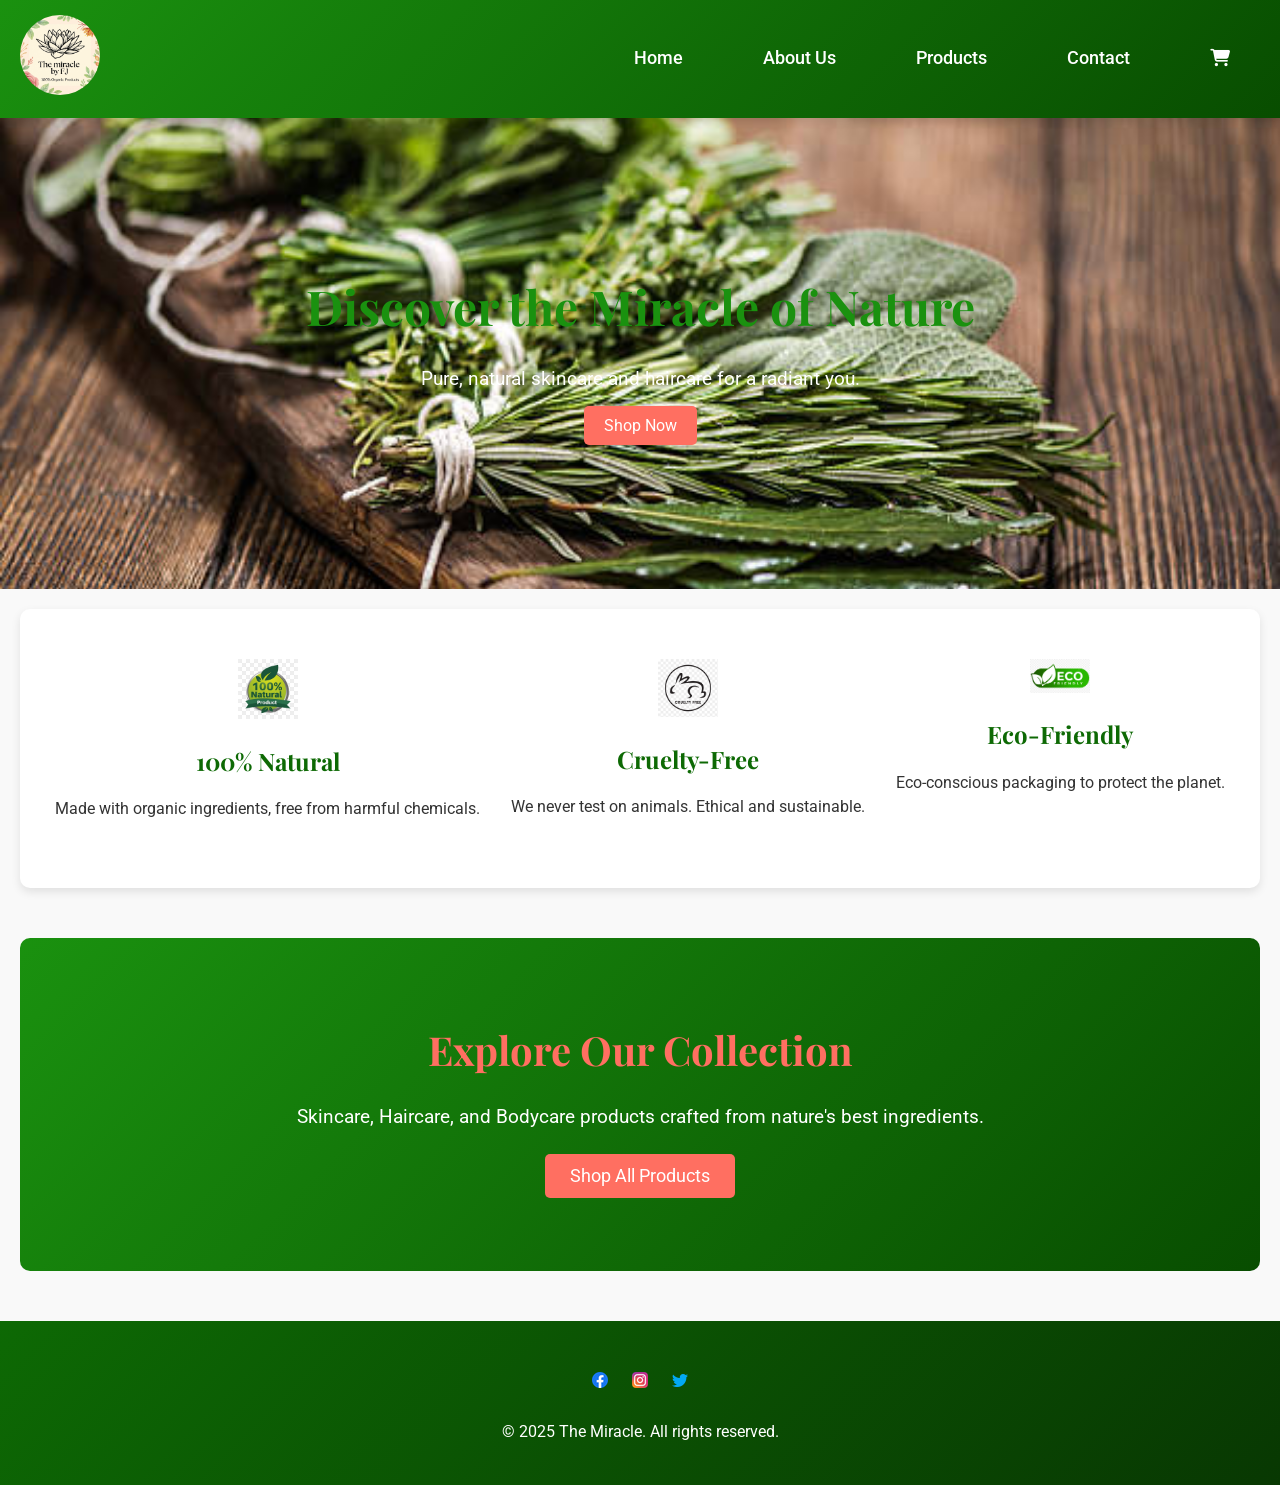
<file: index.html>
<!DOCTYPE html>
<html lang="en">
<head>
  <meta charset="UTF-8">
  <meta name="viewport" content="width=device-width, initial-scale=1.0">
  <meta name="description" content="The Miracle offers 100% natural skincare and haircare products made with organic, cruelty-free ingredients for radiant beauty.">
  <title>The Miracle - Natural Skincare & Haircare</title>
  <link rel="stylesheet" href="styles/style.css">
  <link rel="icon" type="image/x-icon" href="images/favicon.ico">
  <link rel="stylesheet" href="https://cdnjs.cloudflare.com/ajax/libs/font-awesome/6.5.0/css/all.min.css">
</head>
<body>
  <!-- ================= HEADER ================= -->
  <header>
    <div class="logo">
      <img src="images/logo.jpeg" alt="The Miracle Logo">
    </div>
    <span class="menu-toggle">&#9776;</span>
    <nav>
      <ul>
        <li><a href="index.html">Home</a></li>
        <li><a href="about.html">About Us</a></li>
<li class="has-dropdown">
<a href="products.html">Products</a>
<ul class="dropdown">
  <li><a href="products.html?category=skincare">Skincare</a></li>
  <li><a href="products.html?category=haircare">Haircare</a></li>
  <li><a href="products.html?category=bodycare">Bodycare</a></li>
  <li><a href="products.html?category=all">All</a></li>
</ul>
</li>
        <li><a href="contact.html">Contact</a></li>
        <li><a href="cart.html" class="cart-icon" data-count="0"><i class="fas fa-shopping-cart"></i></a></li>
      </ul>
    </nav>
  </header>

  <!-- ================= HERO ================= -->
  <section class="hero">
    <div class="hero-content">
      <h1>Discover the Miracle of Nature</h1>
      <p>Pure, natural skincare and haircare for a radiant you.</p>
      <a href="products.html" class="btn">Shop Now</a>
    </div>
  </section>

  <!-- ================= FEATURES ================= -->
  <section class="features">
    <div class="feature">
      <img src="images/natural.png" alt="Natural Icon" style="width:60px; margin-bottom:15px;">
      <h2>100% Natural</h2>
      <p>Made with organic ingredients, free from harmful chemicals.</p>
    </div>
    <div class="feature">
      <img src="images/cruelty-free.png" alt="Cruelty-Free Icon" style="width:60px; margin-bottom:15px;">
      <h2>Cruelty-Free</h2>
      <p>We never test on animals. Ethical and sustainable.</p>
    </div>
    <div class="feature">
      <img src="images/eco-friendly.png" alt="Eco-Friendly Icon" style="width:60px; margin-bottom:15px;">
      <h2>Eco-Friendly</h2>
      <p>Eco-conscious packaging to protect the planet.</p>
    </div>
  </section>

  <!-- ================= CTA / SHOP ================= -->
  <section class="cta">
    <h2>Explore Our Collection</h2>
    <p>Skincare, Haircare, and Bodycare products crafted from nature's best ingredients.</p>
    <a href="products.html" class="btn">Shop All Products</a>
  </section>

  <!-- ================= FOOTER ================= -->
  <footer>
    <div class="social-icons">
      <a href="https://www.facebook.com/home.php" target="_blank"><img src="images/facebook.png" alt="Facebook icon"></a>
      <a href="https://www.instagram.com/the_miracle_by_f.j/" target="_blank"><img src="images/instagram.png" alt="Instagram icon"></a>
      <a href="https://x.com/?lang=en" target="_blank"><img src="images/twitter.png" alt="Twitter icon"></a>
    </div>
    <p>&copy; 2025 The Miracle. All rights reserved.</p>
  </footer>

  <!-- ================= SCRIPTS ================= -->
  <script src="scripts/script.js"></script>
</body>
</html>
</file>
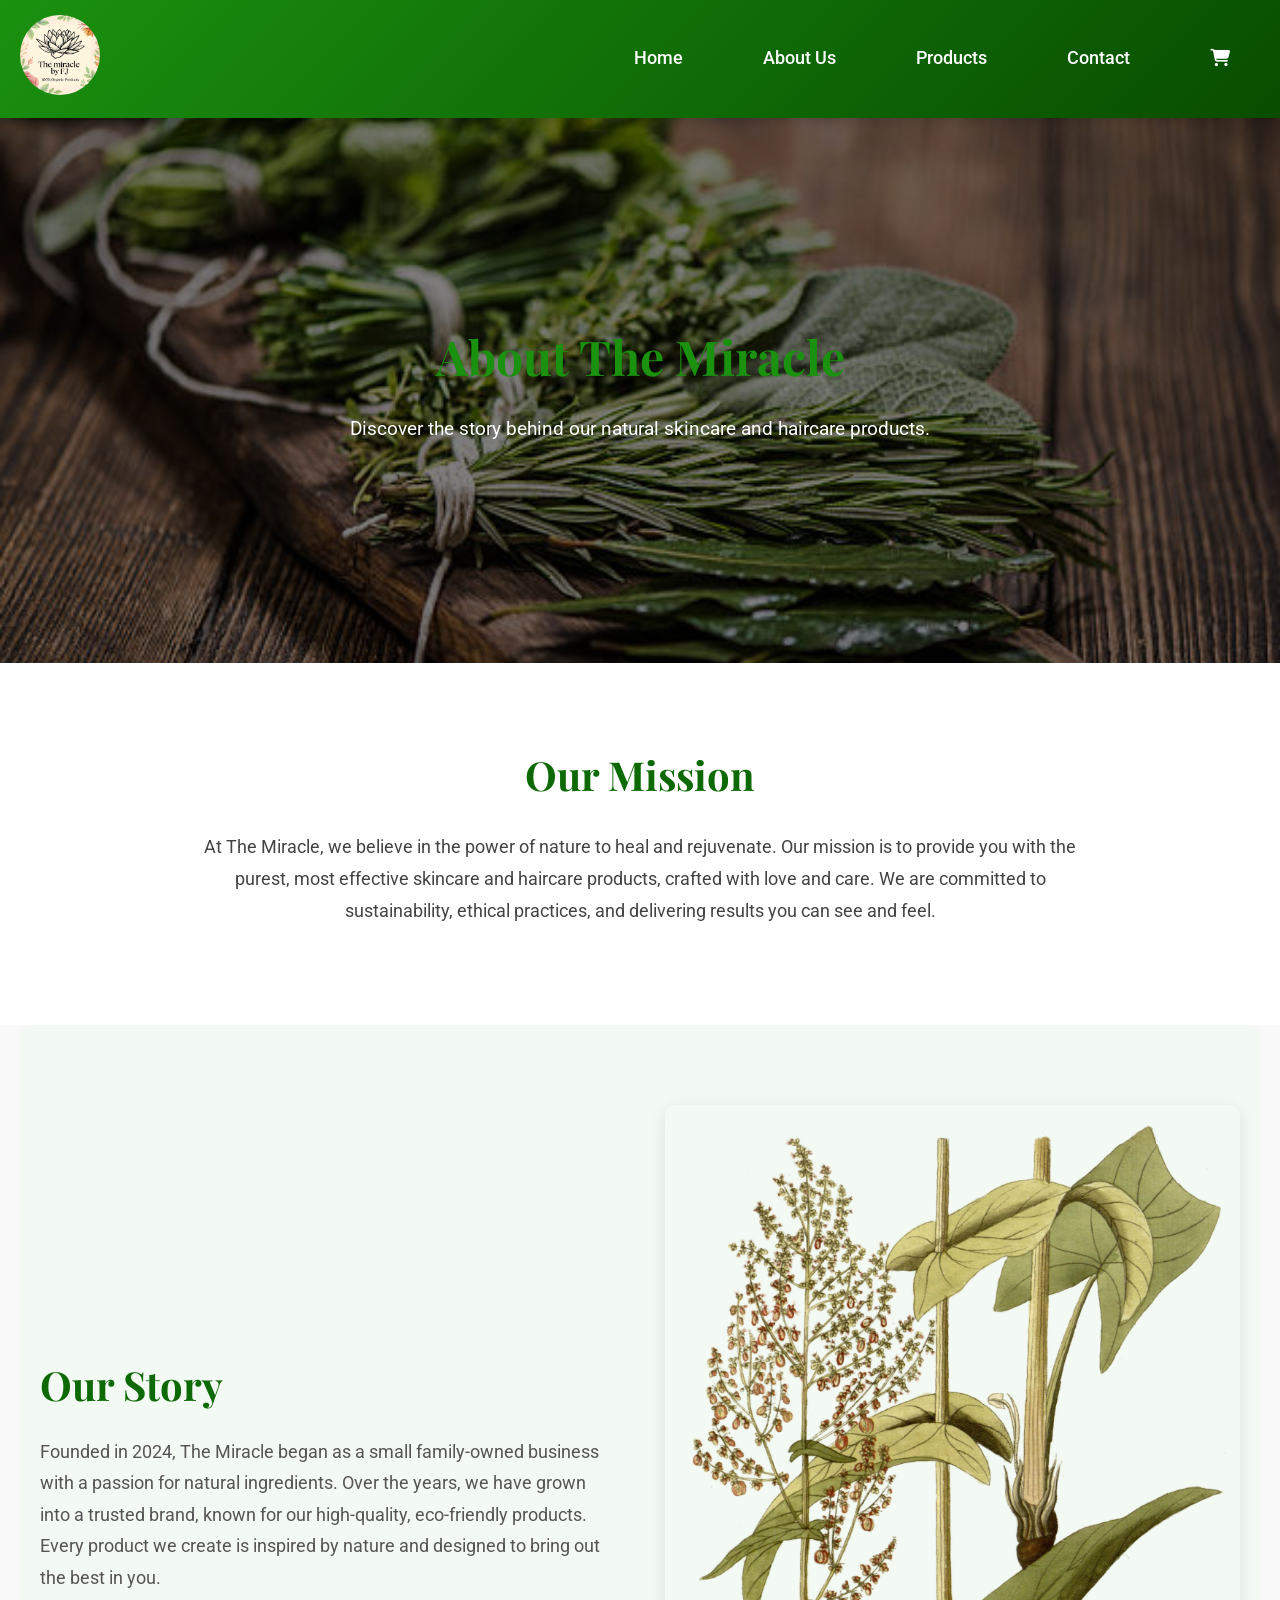
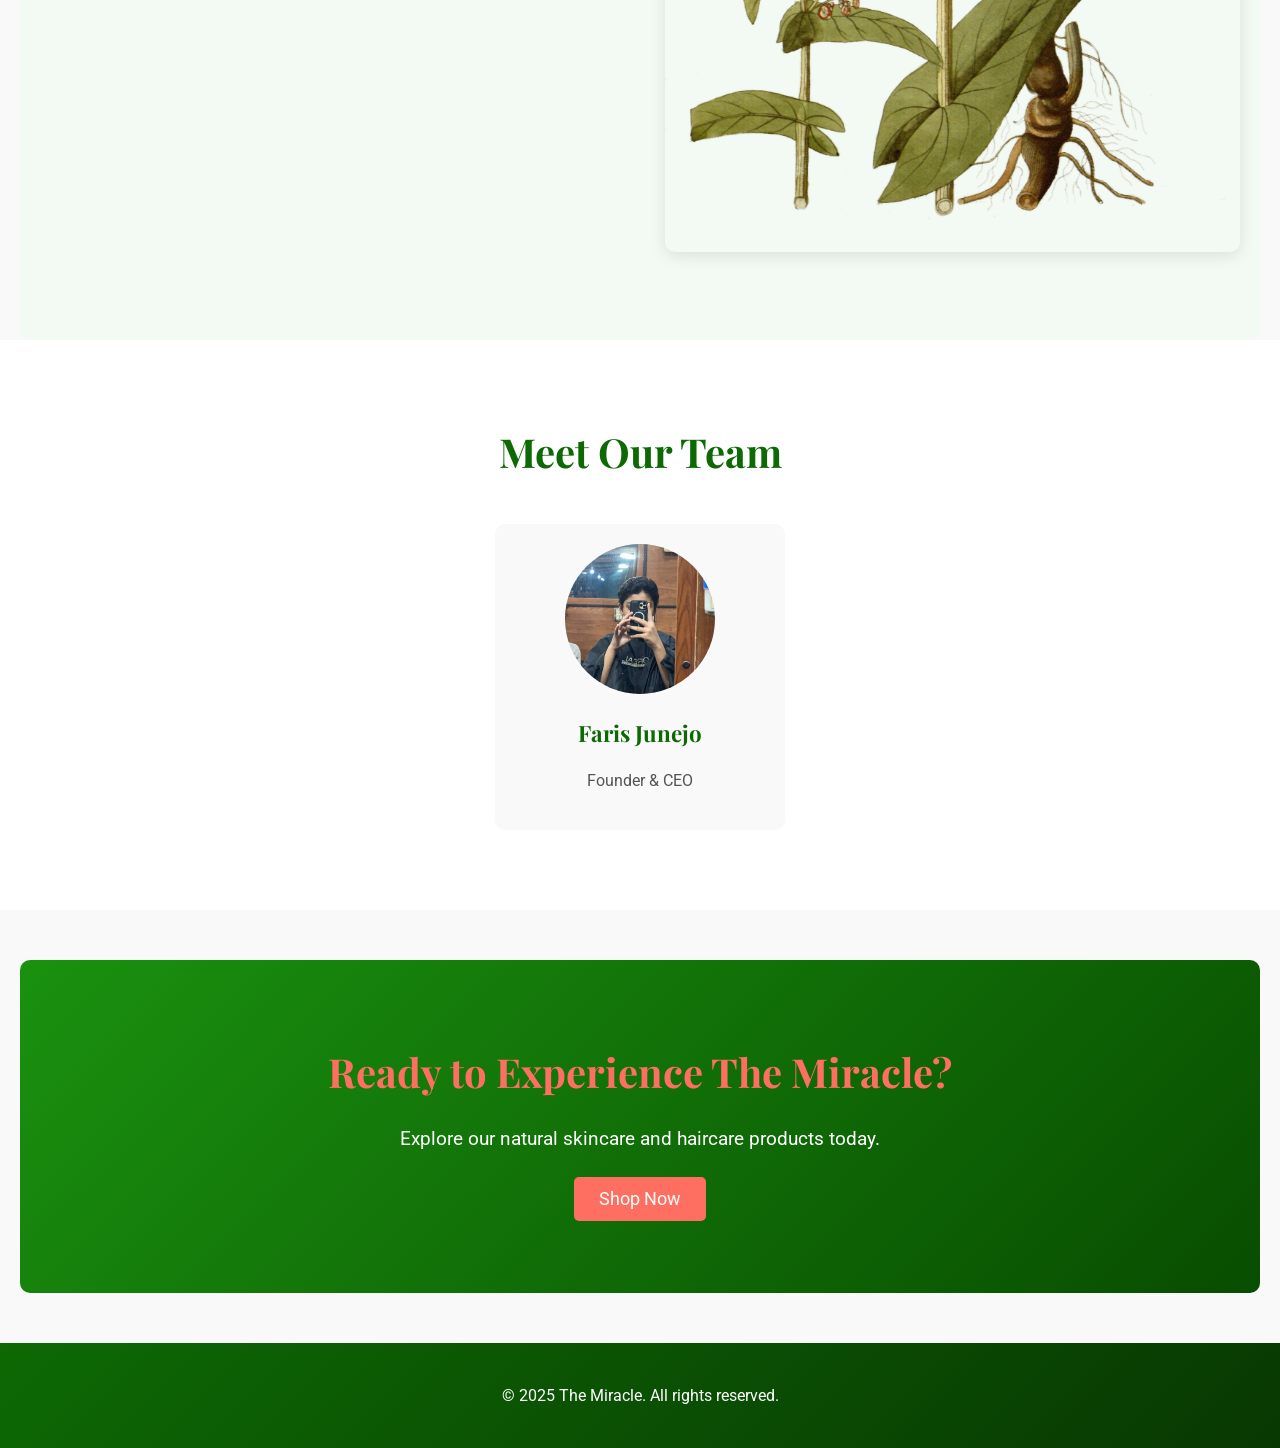
<file: about.html>
<!DOCTYPE html>
<html lang="en">
<head>
  <meta charset="UTF-8">
  <meta name="viewport" content="width=device-width, initial-scale=1.0">
  <title>About Us - The Miracle</title>
  <link rel="stylesheet" href="styles/style.css">
  <link rel="icon" type="image/x-icon" href="images/favicon.ico">
  <link rel="stylesheet" href="https://cdnjs.cloudflare.com/ajax/libs/font-awesome/6.5.0/css/all.min.css">
</head>
<body>
  <header>
    <div class="logo">
      <img src="images/logo.jpeg" alt="The Miracle Logo">
    </div>

    <span class="menu-toggle">&#9776;</span>
     
    <nav>
      <ul>
        <li><a href="index.html">Home</a></li>
        <li><a href="about.html">About Us</a></li>
<li class="has-dropdown">
  <a href="products.html">Products</a>
  <ul class="dropdown">
  <li><a href="products.html?category=skincare">Skincare</a></li>
  <li><a href="products.html?category=haircare">Haircare</a></li>
  <li><a href="products.html?category=bodycare">Bodycare</a></li>
  <li><a href="products.html?category=all">All</a></li>
</ul>
</li>
        <li><a href="contact.html">Contact</a></li>
        <li><a href="cart.html" class="cart-icon" data-count="0"><i class="fas fa-shopping-cart"></i></a></li>
      </ul>
    </nav>
  </header>

  <!-- Hero Section -->
  <section class="about-hero">
    <div class="about-hero-content">
      <h1>About The Miracle</h1>
      <p>Discover the story behind our natural skincare and haircare products.</p>
    </div>
  </section>

  <!-- Mission Statement -->
  <section class="mission">
    <div class="mission-content">
      <h2>Our Mission</h2>
      <p>At The Miracle, we believe in the power of nature to heal and rejuvenate. Our mission is to provide you with the purest, most effective skincare and haircare products, crafted with love and care. We are committed to sustainability, ethical practices, and delivering results you can see and feel.</p>
    </div>
  </section>

  <!-- Story Section -->
  <section class="story">
    <div class="story-content">
      <h2>Our Story</h2>
      <p>Founded in 2024, The Miracle began as a small family-owned business with a passion for natural ingredients. Over the years, we have grown into a trusted brand, known for our high-quality, eco-friendly products. Every product we create is inspired by nature and designed to bring out the best in you.</p>
    </div>
    <div class="story-image">
      <img src="images/story.png" alt="Our Story">
    </div>
  </section>

  <!-- Team Section -->
  <section class="team">
    <h2>Meet Our Team</h2>
    <div class="team-members">
      <div class="team-member">
        <img src="images/team1.jpg" alt="Team Member 1">
        <h3>Faris Junejo</h3>
        <p>Founder & CEO</p>
  </section>

  <!-- Call-to-Action Section -->
  <section class="cta">
    <h2>Ready to Experience The Miracle?</h2>
    <p>Explore our natural skincare and haircare products today.</p>
    <a href="products.html" class="btn">Shop Now</a>
  </section>

  <footer>
    <p>&copy; 2025 The Miracle. All rights reserved.</p>
  </footer>
  <script src="scripts/script.js"></script>
</body>
</html>
</file>
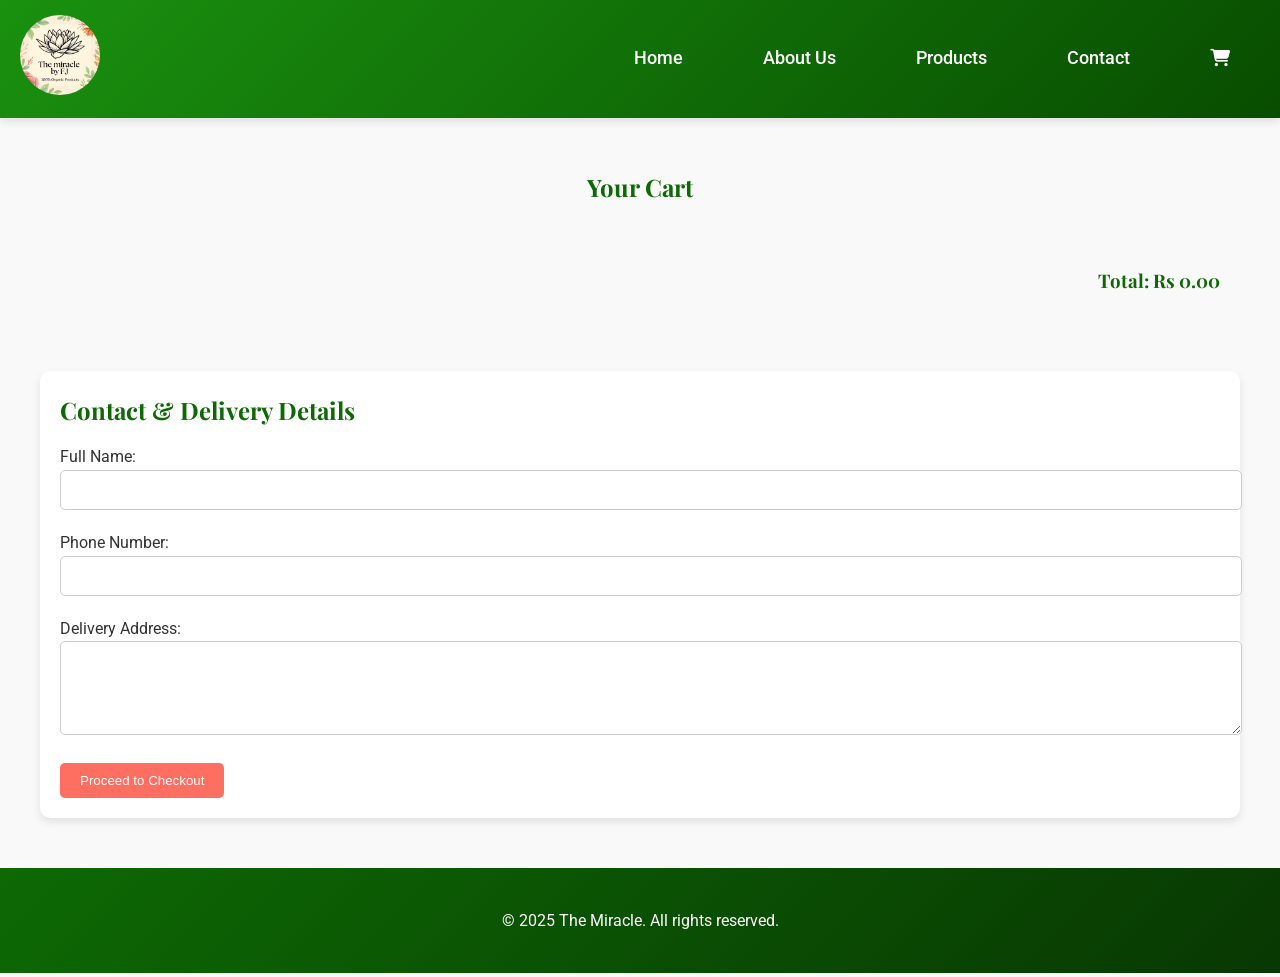
<file: cart.html>
<!DOCTYPE html>
<html lang="en">
<head>
  <meta charset="UTF-8">
  <meta name="viewport" content="width=device-width, initial-scale=1.0">
  <title>Cart - The Miracle</title>
  <link rel="stylesheet" href="styles/style.css">
  <link rel="icon" type="image/x-icon" href="images/favicon.ico">
  <link rel="stylesheet" href="https://cdnjs.cloudflare.com/ajax/libs/font-awesome/6.5.0/css/all.min.css">
</head>
<body>
  <header>
    <div class="logo">
      <img src="images/logo.jpeg" alt="The Miracle Logo">
    </div>
    <span class="menu-toggle">&#9776;</span>
    <nav>
      <ul>
        <li><a href="index.html">Home</a></li>
        <li><a href="about.html">About Us</a></li>
<li class="has-dropdown">
  <a href="products.html">Products</a>
  <ul class="dropdown">
  <li><a href="products.html?category=skincare">Skincare</a></li>
  <li><a href="products.html?category=haircare">Haircare</a></li>
  <li><a href="products.html?category=bodycare">Bodycare</a></li>
  <li><a href="products.html?category=all">All</a></li>
  </ul>
</li>
        <li><a href="contact.html">Contact</a></li>
        <li><a href="cart.html" class="cart-icon" data-count="0"><i class="fas fa-shopping-cart"></i></a></li>
      </ul>
    </nav>
  </header>

  <section class="cart">
    <h1>Your Cart</h1>
    <div class="cart-items">
      <!-- Cart items will be dynamically inserted here -->
    </div>
    <div class="cart-summary">
      <h3>Total: <span id="cart-total">$0.00</span></h3>
    </div>
  
    <!-- Contact and Address Form -->
    <form id="checkout-form" class="checkout-form">
      <h2>Contact & Delivery Details</h2>
      <div class="form-group">
        <label for="name">Full Name:</label>
        <input type="text" id="name" name="name" required>
      </div>
      <div class="form-group">
        <label for="phone">Phone Number:</label>
        <input type="tel" id="phone" name="phone" required>
      </div>
      <div class="form-group">
        <label for="address">Delivery Address:</label>
        <textarea id="address" name="address" rows="4" required></textarea>
      </div>
      <button type="submit" class="btn checkout">Proceed to Checkout</button>
    </form>
  </section>
  
  <footer>
    <p>&copy; 2025 The Miracle. All rights reserved.</p>
  </footer>

  <script src="scripts/cart.js"></script>
  <script src="scripts/script.js"></script>
</body>
</html>
</file>
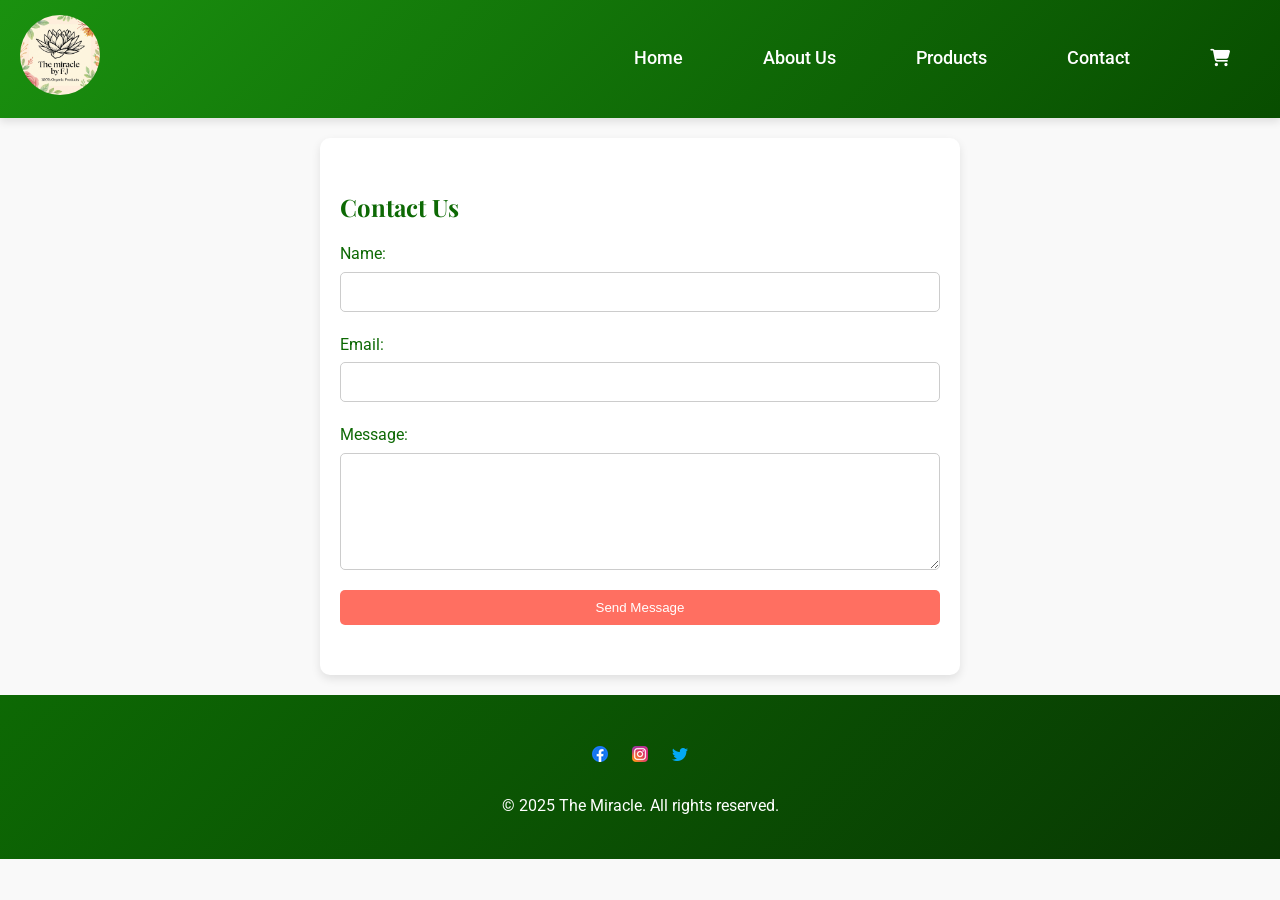
<file: contact.html>
<!DOCTYPE html>
<html lang="en">
<head>
  <meta charset="UTF-8">
  <meta name="viewport" content="width=device-width, initial-scale=1.0">
  <title>Contact Us - The Miracle</title>
  <link rel="stylesheet" href="styles/style.css">
  <link rel="stylesheet" href="https://cdnjs.cloudflare.com/ajax/libs/font-awesome/6.5.0/css/all.min.css">
  <link rel="icon" type="image/x-icon" href="images/favicon.ico">
</head>
<body>
  <header>
    <div class="logo">
      <img src="images/logo.jpeg" alt="The Miracle Logo">
    </div>
    <span class="menu-toggle">&#9776;</span>
    <nav>
      <ul>
        <li><a href="index.html">Home</a></li>
        <li><a href="about.html">About Us</a></li>
        <li class="has-dropdown">
  <a href="products.html">Products</a>
<ul class="dropdown">
  <li><a href="products.html?category=skincare">Skincare</a></li>
  <li><a href="products.html?category=haircare">Haircare</a></li>
  <li><a href="products.html?category=bodycare">Bodycare</a></li>
  <li><a href="products.html?category=all">All</a></li>
</ul>

</li>
        <li><a href="contact.html">Contact</a></li>
        <li><a href="cart.html" class="cart-icon" data-count="0"><i class="fas fa-shopping-cart"></i></a></li>
    </nav>
  </header>

  <section class="contact">
    <h1>Contact Us</h1>
    <form action="#" method="post">
      <label for="name">Name:</label>
      <input type="text" id="name" name="name" required>
      <label for="email">Email:</label>
      <input type="email" id="email" name="email" required>
      <label for="message">Message:</label>
      <textarea id="message" name="message" rows="5" required></textarea>
      <button type="submit" class="btn">Send Message</button>
    </form>
  </section>

  <footer>
    <div class="social-icons">
      <a href="https://www.facebook.com/home.php" target="_blank"><img src="images/facebook.png" alt="Facebook icon"></a> <!-- Facebook -->
      <a href="https://www.instagram.com/the_miracle_by_f.j/" target="_blank"><img src="images/instagram.png" alt="Instagram icon"></a> <!-- Instagram -->
      <a href="https://x.com/?lang=en" target="_blank"><img src="images/twitter.png" alt="Twitter icon"></a> <!-- Twitter -->
    </div>
    <p>&copy; 2025 The Miracle. All rights reserved.</p>
  </footer>
  <script src="scripts/script.js"></script>
</body>
</html>
</file>
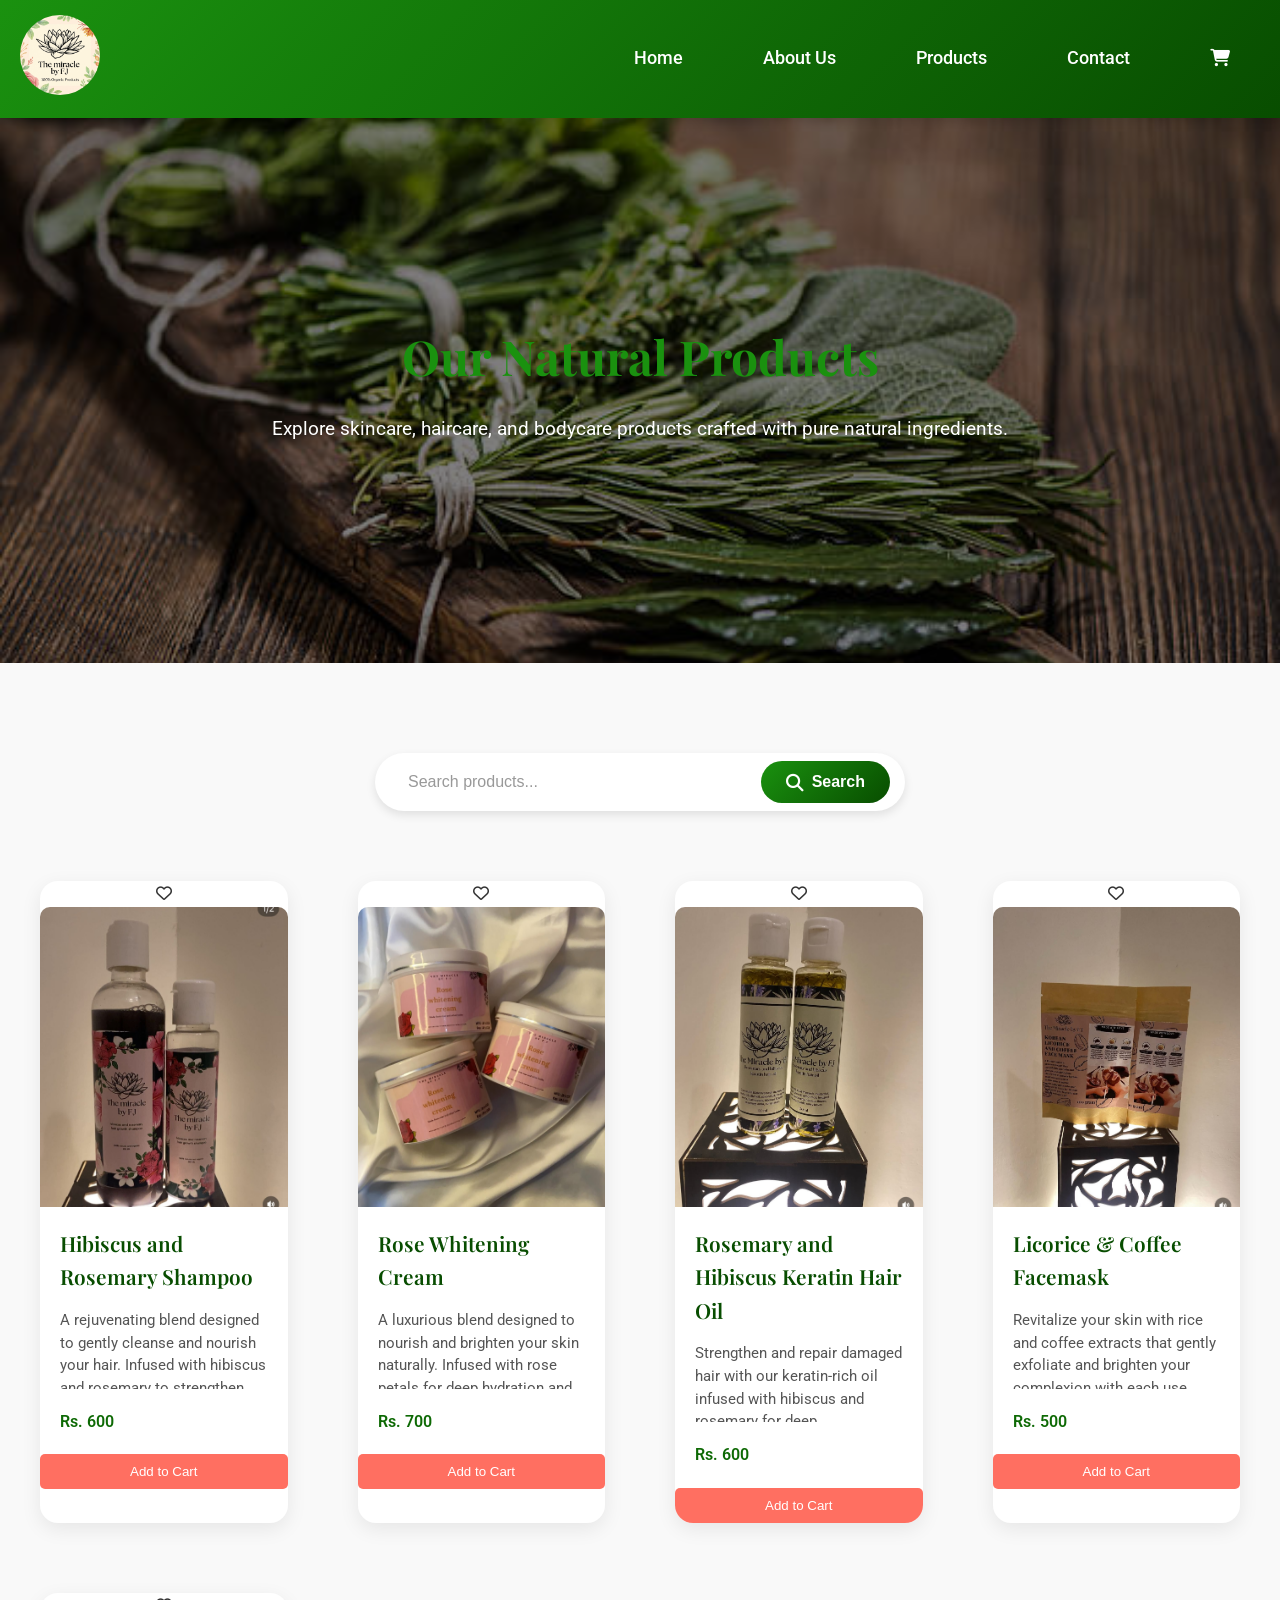
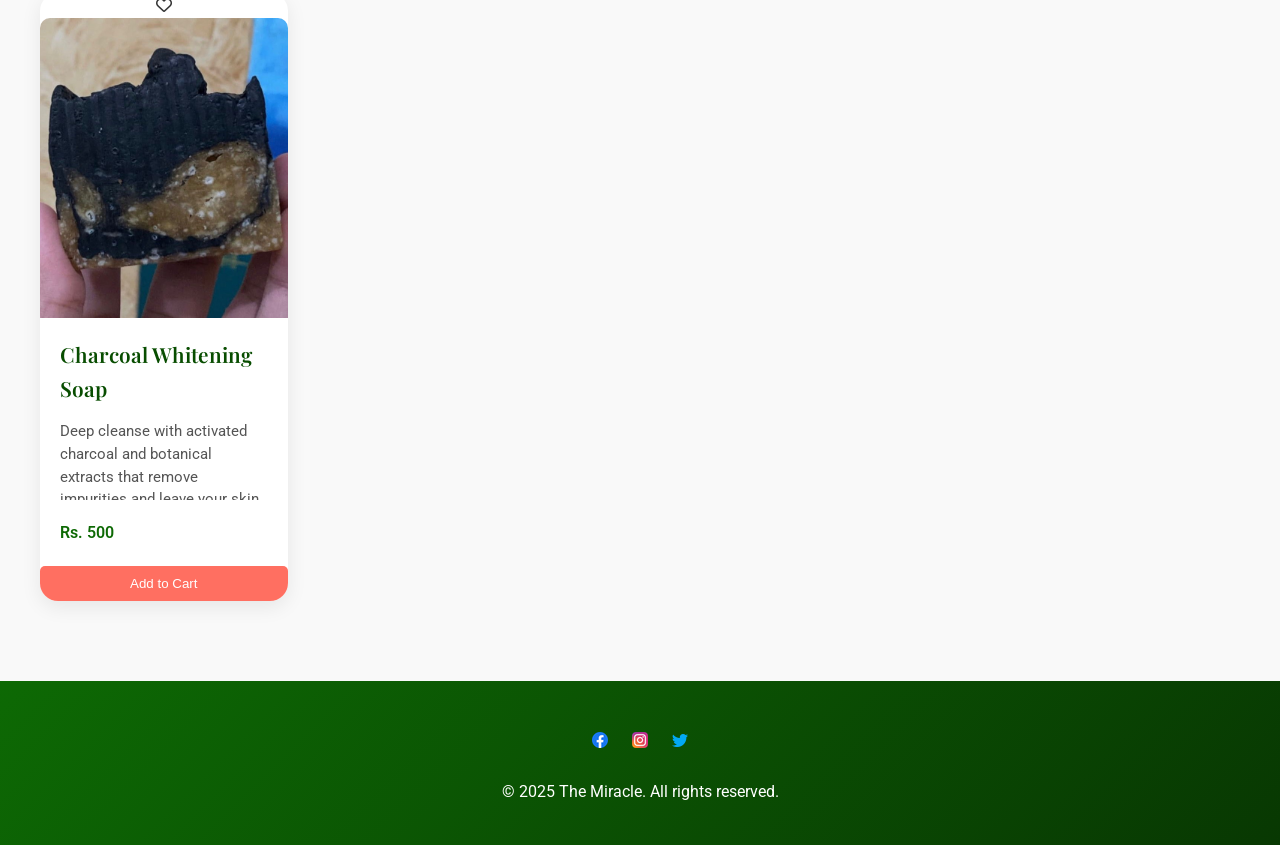
<file: products.html>
<!DOCTYPE html>
<html lang="en">
<head>
  <meta charset="UTF-8">
  <meta name="viewport" content="width=device-width, initial-scale=1.0">
  <title>Products - The Miracle</title>
  <link rel="stylesheet" href="https://cdnjs.cloudflare.com/ajax/libs/font-awesome/6.5.0/css/all.min.css">
  <link rel="stylesheet" href="styles/style.css">
  <link rel="icon" type="image/x-icon" href="images/favicon.ico">
</head>
<body>
  <!-- ================= HEADER ================= -->
  <header>
    <div class="logo">
      <img src="images/logo.jpeg" alt="The Miracle Logo">
    </div>
    <span class="menu-toggle">&#9776;</span>
    <nav>
      <ul>
        <li><a href="index.html">Home</a></li>
        <li><a href="about.html">About Us</a></li>
<li class="has-dropdown">
  <a href="products.html">Products</a>
  <ul class="dropdown">
    <li><a href="products.html#skincare" data-category="skincare">Skincare</a></li>
    <li><a href="products.html#haircare" data-category="haircare">Haircare</a></li>
    <li><a href="products.html#bodycare" data-category="bodycare">Body Care</a></li>
    <li><a href="products.html?category=all">All</a></li>
  </ul>
</li>
        <li><a href="contact.html">Contact</a></li>
        <li><a href="cart.html" class="cart-icon" data-count="0"><i class="fas fa-shopping-cart"></i></a></li>
      </ul>
    </nav>
  </header>

  <!-- ================= HERO ================= -->
  <section class="about-hero">
    <div class="about-hero-content">
      <h1>Our Natural Products</h1>
      <p>Explore skincare, haircare, and bodycare products crafted with pure natural ingredients.</p>
    </div>
  </section>

  <!-- ================= SEARCH BAR ================= -->
  <section class="products">
    <div class="search-bar">
      <input type="text" id="search-input" placeholder="Search products..." onkeyup="filterProducts()">
      <button class="btn search-btn">
        <i class="fas fa-search"></i> Search
      </button>
    </div>

    <!-- ================= PRODUCT GRID ================= -->
    <div class="product-list">

      <!-- Product Card Example -->
      <div class="product" data-name="Hibiscus and rosemary Shampoo" data-category="Haircare - Shampoo">
        <div class="wishlist"><i class="fa-regular fa-heart"></i></div>
        <img src="images/product1.jpeg" alt="Hibiscus and Rosemary Shampoo">
        <div class="content">
          <h3>Hibiscus and Rosemary Shampoo</h3>
          <p>A rejuvenating blend designed to gently cleanse and nourish your hair. Infused with hibiscus and rosemary to strengthen from root to tip.</p>
          <span class="product-price">Rs. 600</span>
        </div>
        <button class="btn add-to-cart" data-id="1" data-name="Hibiscus and rosemary Shampoo" data-price="600.00">Add to Cart</button>
      </div>

      <div class="product" data-name="Rose Whitening Cream" data-category="Skincare - Cream">
        <div class="wishlist"><i class="fa-regular fa-heart"></i></div>
        <img src="images/product2.jpg" alt="Rose Whitening Cream">
        <div class="content">
          <h3>Rose Whitening Cream</h3>
          <p>A luxurious blend designed to nourish and brighten your skin naturally. Infused with rose petals for deep hydration and tone correction.</p>
          <span class="product-price">Rs. 700</span>
        </div>
        <button class="btn add-to-cart" data-id="2" data-name="Rose Whitening Cream" data-price="700.00">Add to Cart</button>
      </div>

      <div class="product" data-name="Keratin Hair Oil" data-category="Haircare - Oil">
        <div class="wishlist"><i class="fa-regular fa-heart"></i></div>
        <img src="images/product3.jpeg" alt="Rosemary and Hibiscus Keratin Hair Oil">
        <div class="content">
          <h3>Rosemary and Hibiscus Keratin Hair Oil</h3>
          <p>Strengthen and repair damaged hair with our keratin-rich oil infused with hibiscus and rosemary for deep nourishment and shine.</p>
          <span class="product-price">Rs. 600</span>
        </div>
        <button class="btn add-to-cart" data-id="3" data-name="Keratin Hair oil" data-price="600.00">Add to Cart</button>
      </div>

      <div class="product" data-name="Licorice & Coffee Facemask" data-category="Skincare - Facemask">
        <div class="wishlist"><i class="fa-regular fa-heart"></i></div>
        <img src="images/product4.jpeg" alt="Licorice & Coffee Facemask">
        <div class="content">
          <h3>Licorice & Coffee Facemask</h3>
          <p>Revitalize your skin with rice and coffee extracts that gently exfoliate and brighten your complexion with each use.</p>
          <span class="product-price">Rs. 500</span>
        </div>
        <button class="btn add-to-cart" data-id="4" data-name="Korean Licorice & Coffee Facemask" data-price="500.00">Add to Cart</button>
      </div>

      <div class="product" data-name="Charcoal Whitening Soap" data-category="Bodycare">
        <div class="wishlist"><i class="fa-regular fa-heart"></i></div>
        <img src="images/product5.jpeg" alt="Charcoal Whitening Soap">
        <div class="content">
          <h3>Charcoal Whitening Soap</h3>
          <p>Deep cleanse with activated charcoal and botanical extracts that remove impurities and leave your skin radiant and smooth.</p>
          <span class="product-price">Rs. 500</span>
        </div>
        <button class="btn add-to-cart" data-id="5" data-name="Charcoal whitening soap" data-price="500.00">Add to Cart</button>
      </div>

    </div>
  </section>

  <!-- ================= FOOTER ================= -->
  <footer>
    <div class="social-icons">
      <a href="https://www.facebook.com/home.php" target="_blank"><img src="images/facebook.png" alt="Facebook icon"></a>
      <a href="https://www.instagram.com/the_miracle_by_f.j/" target="_blank"><img src="images/instagram.png" alt="Instagram icon"></a>
      <a href="https://x.com/?lang=en" target="_blank"><img src="images/twitter.png" alt="Twitter icon"></a>
    </div>
    <p>&copy; 2025 The Miracle. All rights reserved.</p>
  </footer>

  <script src="scripts/script.js"></script>
  <script>
    document.addEventListener('DOMContentLoaded', function () {
  const params = new URLSearchParams(window.location.search);
  const category = params.get('category'); // gets category from URL

  if (category) {
    filterByCategory(category); // call your existing filter function
  }
});

// Example filter function
function filterByCategory(category) {
  const products = document.querySelectorAll('.product');

  products.forEach(product => {
    const productCategory = product.getAttribute('data-category').toLowerCase();

    if (category === 'all' || productCategory.includes(category.toLowerCase())) {
      product.style.display = 'block';
    } else {
      product.style.display = 'none';
    }
  });
}
  </script>
</body>
</html>
</file>
<file: styles/style.css>
/* ============================= */
/*        GOOGLE FONTS           */
/* ============================= */
@import url('https://fonts.googleapis.com/css2?family=Playfair+Display:wght@700&family=Roboto:wght@400;700&display=swap');

/* ============================= */
/*        GENERAL STYLES         */
/* ============================= */
body {
  font-family: 'Roboto', sans-serif;
  margin: 0;
  padding: 0;
  line-height: 1.6;
  color: #333;
  background: #f9f9f9;
  overflow-x: hidden;
}

h1, h2, h3 {
  font-family: 'Playfair Display', serif;
  color: #13740ad2;
  margin: 0 0 15px;
}

a {
  text-decoration: none;
}

/* ============================= */
/*           HEADER              */
/* ============================= */
header {
  background: linear-gradient(135deg, #1a910f, #084d00);
  color: #fff;
  display: flex;
  justify-content: space-between;
  align-items: center;
  padding: 10px 20px;
  position: sticky;
  top: 0;
  z-index: 1000;
  box-shadow: 0 4px 10px rgba(0,0,0,0.1);
}

header .logo img {
  height: 80px;
  border-radius: 50%;
  transition: transform 0.3s ease;
}

header .logo img:hover {
  transform: scale(1.1);
}

nav ul {
  display: flex;
  list-style: none;
  padding: 0;
  margin: 0;
}

nav ul li {
  margin: 0 15px;
  position: relative;
}

nav ul li a {
  color: #fff;
  font-size: 1.1rem;
  padding: 10px 15px;
  display: inline-block;
  transition: all 0.3s ease;
}

nav ul li a:hover {
  color: #ffd700;
  transform: translateY(-3px);
}

nav ul li a::after {
  content: '';
  display: block;
  width: 0;
  height: 2px;
  background: #ffd700;
  transition: width 0.3s ease;
}

nav ul li a:hover::after {
  width: 100%;
}


/* Hamburger Menu */
.menu-toggle {
  display: none;
  font-size: 2rem;
  color: #fff;
  cursor: pointer;
  z-index: 9999;
  position: absolute;
  right: 20px;
  top: 25px;
}



/* ============================= */
/*           BUTTONS             */
/* ============================= */
.btn, .contact button, .checkout-form .btn {
  background: #ff6f61;
  color: #fff;
  padding: 10px 20px;
  border-radius: 5px;
  border: none;
  cursor: pointer;
  transition: all 0.3s ease;
}

.btn:hover, .contact button:hover, .checkout-form .btn:hover {
  background: #e65a50;
  transform: translateY(-2px);
}

/* ============================= */
/*           HERO                */
/* ============================= */
.hero {
  position: relative;
  background: url('../images/hero.jpg') no-repeat center center/cover;
  color: #fff;
  text-align: center;
  padding: 150px 20px;
}

.hero-content h1{
  color: #1a910f
}

.about-hero-content h1{
  color: #1a910f
}

.hero h1, .about-hero h1 {
  font-size: 3rem;
}

.hero p, .about-hero p {
  font-size: 1.2rem;
}

/* ============================= */
/*           FEATURES            */
/* ============================= */
.features {
  display: flex;
  justify-content: space-around;
  padding: 50px 20px;
  text-align: center;
  background: #fff;
  border-radius: 10px;
  margin: 20px;
  box-shadow: 0 4px 10px rgba(0,0,0,0.1);
}

.feature h3 {
  color: #0d6904;
}

/* ============================= */
/*           PRODUCTS            */
/* ============================= */
.products {
  padding: 50px 20px;
  background: #f9f9f9;
  text-align: center;
}

.product-list {
  display: flex;
  flex-wrap: wrap;
  justify-content: space-around;
}

.product {
  flex: 1;
  margin: 20px;
  max-width: 300px;
  background: #fff;
  border-radius: 10px;
  overflow: hidden;
  box-shadow: 0 4px 8px rgba(0,0,0,0.1);
  transition: transform 0.3s ease, box-shadow 0.3s ease;
  display: flex;
  flex-direction: column;
}

.product:hover {
  transform: translateY(-10px);
  box-shadow: 0 8px 16px rgba(0,0,0,0.2);
}

.product img {
  width: 100%;
  height: 300px;
  object-fit: cover;
  border-radius: 10px 10px 0 0;
  transition: transform 0.3s ease;
}

.product .content {
  padding: 15px;
}

.product h3 {
  color: #0d6904;
}

.product p {
  color: #070000ab;
}

/* ============================= */
/*           CONTACT             */
/* ============================= */
.contact {
  padding: 50px 20px;
  max-width: 600px;
  margin: 20px auto;
  background: #fff;
  border-radius: 10px;
  box-shadow: 0 4px 10px rgba(0,0,0,0.1);
}

.contact form {
  display: flex;
  flex-direction: column;
}

.contact label {
  margin-bottom: 5px;
  color: #0d6904;
}

.contact input, .contact textarea {
  padding: 10px;
  margin-bottom: 20px;
  border-radius: 5px;
  border: 1px solid #ccc;
  font-size: 1rem;
}

.contact input:focus, .contact textarea:focus {
  border-color: #ff6f61;
  box-shadow: 0 0 5px rgba(255,111,97,0.5);
  outline: none;
}

/* ============================= */
/*           CART                */
/* ============================= */
.cart {
  padding: 50px 20px;
  max-width: 1200px;
  margin: 0 auto;
}

.cart h1 {
  text-align: center;
  margin-bottom: 40px;
}

.cart-items {
  margin-bottom: 40px;
}

.cart-item {
  display: flex;
  justify-content: space-between;
  align-items: center;
  padding: 20px;
  background: #fff;
  border-radius: 10px;
  margin-bottom: 10px;
  box-shadow: 0 4px 8px rgba(0,0,0,0.1);
}

.item-info h3 {
  margin-bottom: 10px;
}

.item-total p {
  font-weight: bold;
}

.remove-item {
  background: #ff6f61;
  color: #fff;
  border: none;
  padding: 5px 10px;
  border-radius: 5px;
  cursor: pointer;
}

.remove-item:hover {
  background: #e65a50;
}

.cart-summary {
  text-align: right;
  padding: 20px;
  background: #f9f9f9;
  border-radius: 10px;
}

.checkout-form {
  margin-top: 40px;
  padding: 20px;
  background: #fff;
  border-radius: 10px;
  box-shadow: 0 4px 8px rgba(0,0,0,0.1);
}

.checkout-form .form-group {
  margin-bottom: 20px;
}

.checkout-form label {
  color: #333;
}

.checkout-form input, .checkout-form textarea {
  width: 100%;
  padding: 10px;
  border-radius: 5px;
  border: 1px solid #ccc;
  font-size: 1rem;
}

.checkout-form input:focus, .checkout-form textarea:focus {
  border-color: #ff6f61;
  box-shadow: 0 0 5px rgba(255,111,97,0.5);
  outline: none;
}

/* ============================= */
/*           FOOTER              */
/* ============================= */
footer {
  background: linear-gradient(135deg, #0d6904, #083802);
  color: #fff;
  text-align: center;
  padding: 40px 20px;
}

footer .social-icons {
  margin-bottom: 20px;
}

footer .social-icons a {
  color: #fff;
  margin: 0 10px;
  font-size: 1.5rem;
  transition: color 0.3s ease;
}

footer .social-icons a:hover {
  color: #ffd700;
}

/* ============================= */
/*           ANIMATIONS          */
/* ============================= */
@keyframes fadeIn {
  from { opacity: 0; transform: translateY(20px); }
  to { opacity: 1; transform: translateY(0); }
}

.product, .cart-item, .checkout-form {
  animation: fadeIn 0.5s ease-in-out;
}

/* ============================= */
/*           MEDIA QUERIES       */
/* ============================= */
@media (max-width: 991px) {
  nav ul {
    display: none;
    flex-direction: column;
    width: 100%;
    background: linear-gradient(135deg, #1a910f, #084d00);
    position: absolute;
    top: 70px;
    left: 0;
  }

  nav ul.active {
    display: flex;
  }

  .menu-toggle {
    display: block;
  }
}

@media (max-width: 768px) {
  .hero, .about-hero { padding: 150px 20px; }
  .hero h1, .about-hero h1 { font-size: 2rem; }
  .features, .product-list, .team-members, .story { flex-direction: column; align-items: center; text-align: center; }
  .feature, .product, .team-member { margin: 20px 0; max-width: 90%; }
  .story-content { padding: 0; }
  .cart-item { flex-direction: column; text-align: center; gap: 10px; }
  .cta h2 { font-size: 2rem; }
  footer { padding: 30px 10px; }
}

@media (max-width: 480px) {
  body { font-size: 0.9rem; }
  header .logo img { height: 60px; }
  nav ul li a { font-size: 1rem; padding: 8px; }
  .btn, .contact button, .checkout-form .btn { width: 100%; font-size: 1rem; padding: 12px; }
  .hero { padding: 100px 10px; }
  .hero h1 { font-size: 1.6rem; }
  .hero p { font-size: 0.9rem; }
  .product img { max-height: 200px; }
  .contact form, .checkout-form { padding: 15px; }
  footer .social-icons a { font-size: 1.2rem; margin: 0 5px; }
}

/* ============================== */
/* General Styles */
/* ============================== */
body {
  font-family: 'Roboto', sans-serif;
  margin: 0;
  padding: 0;
  line-height: 1.6;
  color: #333;
  background: #f9f9f9;
}

h1, h2, h3 {
  font-family: 'Playfair Display', serif;
  color: #0d6904;
  margin: 0 0 15px;
}

/* ============================== */
/* Header */
/* ============================== */
header {
  display: flex;
  justify-content: space-between;
  align-items: center;
  padding: 15px 20px;
  background: linear-gradient(135deg, #1a910f, #084d00);
  position: sticky;
  top: 0;
  z-index: 1000;
  box-shadow: 0 4px 8px rgba(0,0,0,0.1);
}

header .logo img {
  height: 80px;
  border-radius: 50%;
  transition: transform 0.3s ease;
}

header .logo img:hover {
  transform: scale(1.1);
}

nav ul {
  list-style: none;
  display: flex;
  gap: 20px;
  margin: 0;
  padding: 0;
}

nav ul li a {
  text-decoration: none;
  color: #fff;
  font-weight: 500;
  font-size: 1.1rem;
  position: relative;
  transition: color 0.3s;
}

nav ul li a:hover {
  color: #ff6f61;
}

.menu-toggle {
  display: none;
  font-size: 2rem;
  color: #fff;
  cursor: pointer;
}

/* ============================== */
/* Hero Section */
/* ============================== */
.about-hero {
  position: relative;
  background: url('../images/hero.jpg') no-repeat center center/cover;
  color: #fff;
  padding: 200px 20px;
  text-align: center;
}

.about-hero::before {
  content: '';
  position: absolute;
  inset: 0;
  background: rgba(0,0,0,0.5);
}

.about-hero-content {
  position: relative;
  z-index: 1;
}

.about-hero h1 {
  font-size: 3rem;
  margin-bottom: 15px;
}

.about-hero p {
  font-size: 1.2rem;
}

/* ============================== */
/* Mission Section */
/* ============================== */
.mission {
  background: #ffffff;
  padding: 80px 20px;
  text-align: center;
}

.mission-content {
  max-width: 900px;
  margin: 0 auto;
}

.mission h2 {
  font-size: 2.5rem;
  margin-bottom: 25px;
}

.mission p {
  font-size: 1.1rem;
  line-height: 1.8;
  color: #444;
}

/* ============================== */
/* Story Section */
/* ============================== */
.story {
  display: flex;
  gap: 50px;
  align-items: center;
  padding: 80px 20px;
  max-width: 1200px;
  margin: 0 auto;
  flex-wrap: wrap;
  background: #f3f9f3;
  border-radius: 10px;
}

.story-content {
  flex: 1;
}

.story-content h2 {
  font-size: 2.5rem;
  margin-bottom: 20px;
}

.story-content p {
  font-size: 1.1rem;
  line-height: 1.8;
  color: #555;
}

.story-image {
  flex: 1;
  text-align: center;
}

.story-image img {
  max-width: 100%;
  border-radius: 10px;
  box-shadow: 0 4px 15px rgba(0,0,0,0.1);
}

/* ============================== */
/* Team Section */
/* ============================== */
.team {
  padding: 80px 20px;
  text-align: center;
  background: #ffffff;
}

.team h2 {
  font-size: 2.5rem;
  margin-bottom: 40px;
}

.team-members {
  display: flex;
  justify-content: center;
  gap: 40px;
  flex-wrap: wrap;
}

.team-member {
  flex: 1;
  max-width: 250px;
  background: #f9f9f9;
  padding: 20px;
  border-radius: 10px;
  transition: transform 0.3s, box-shadow 0.3s;
}

.team-member:hover {
  transform: translateY(-10px);
  box-shadow: 0 10px 25px rgba(0,0,0,0.15);
}

.team-member img {
  width: 150px;
  height: 150px;
  border-radius: 50%;
  object-fit: cover;
  margin-bottom: 15px;
}

.team-member h3 {
  font-size: 1.4rem;
  margin-bottom: 5px;
}

.team-member p {
  color: #555;
}

/* ============================== */
/* CTA Section */
/* ============================== */
.cta {
  background: linear-gradient(135deg, #1a910f, #084d00);
  color: #fff;
  padding: 80px 20px;
  text-align: center;
  border-radius: 10px;
  margin: 50px 20px;
}

.cta h2 {
  color: #ff6f61;
  font-size: 2.5rem;
  margin-bottom: 20px;
}

.cta p {
  font-size: 1.2rem;
  margin-bottom: 30px;
}

.cta .btn {
  background: #ff6f61;
  padding: 12px 25px;
  font-size: 1.1rem;
  color: #fff;
  border-radius: 5px;
  transition: background 0.3s;
}

.cta .btn:hover {
  background: #e65a50;
}

/* ============================== */
/* Footer */
/* ============================== */
footer {
  background: linear-gradient(135deg, #0d6904, #083802);
  color: #fff;
  text-align: center;
  padding: 40px 20px;
}

footer p {
  margin: 0;
  font-size: 1rem;
}

/* ============================== */
/* Responsive Styles */
/* ============================== */
@media (max-width: 992px) {
  .story {
    flex-direction: column;
    text-align: center;
    gap: 30px;
  }

  .team-members {
    flex-direction: column;
    align-items: center;
  }
}

@media (max-width: 480px) {
  .about-hero h1 {
    font-size: 2rem;
  }

  .about-hero p {
    font-size: 1rem;
  }

  .mission h2, .story-content h2, .team h2, .cta h2 {
    font-size: 2rem;
  }

  .mission p, .story-content p, .team-member p, .cta p {
    font-size: 1rem;
  }
}

/* Hamburger Menu Toggle */
.menu-toggle {
  display: none; /* Hidden by default on desktop */
  font-size: 2rem;
  color: #fff;
  cursor: pointer;
  z-index: 999;
  position: absolute;
  right: 20px;
  top: 25px;
}

/* Mobile Styles */
@media (max-width: 991px) {
  nav ul {
    display: none; /* Hide menu by default */
    flex-direction: column;
    width: 100%;
    background: linear-gradient(135deg, #1a910f, #084d00);
    position: absolute;
    top: 70px;
    left: 0;
    padding: 10px 0;
    text-align: center;
    border-radius: 0 0 10px 10px;
  }

  nav ul li {
    margin: 10px 0;
  }

  nav ul.active {
    display: flex; /* Show menu when active */
  }

  .menu-toggle {
    display: block;
  }
}

/* Dropdown Menu Styles */
nav ul li.has-dropdown {
  position: relative;
}
nav ul li .dropdown {
  display: none;
  position: absolute;
  top: 40px;
  left: 0;
  background: linear-gradient(135deg, #1a910f, #084d00);
  border-radius: 5px;
  box-shadow: 0 4px 8px rgba(0,0,0,0.1);
  z-index: 1000;
}
nav ul li:hover .dropdown {
  display: block;
}
nav ul li .dropdown li {
  margin: 0;
}
nav ul li .dropdown li a {
  padding: 10px 15px;
  display: block;
  white-space: nowrap;
}

/* Responsive Dropdown for Mobile */
@media (max-width: 991px) {
  nav ul li .dropdown {
    position: static;
    box-shadow: none;
    background: none;
  }
  nav ul li .dropdown li a {
    padding: 10px 0;
  }
}
/* End of styles/style.css */

/* ============================= */
/*        SEARCH BAR STYLING     */
/* ============================= */
.search-bar {
  display: flex;
  justify-content: center;
  align-items: center;
  gap: 10px;
  max-width: 500px;
  margin: 30px auto 50px;
  background: #fff;
  border-radius: 50px;
  box-shadow: 0 4px 10px rgba(0, 0, 0, 0.1);
  padding: 8px 15px;
  transition: all 0.3s ease;
}

.search-bar:hover {
  box-shadow: 0 6px 15px rgba(19, 116, 10, 0.2);
  transform: translateY(-2px);
}

.search-bar input {
  flex: 1;
  padding: 12px 18px;
  border: none;
  border-radius: 50px;
  font-size: 1rem;
  outline: none;
  color: #333;
  background: transparent;
}

.search-bar input::placeholder {
  color: #999;
}

.search-bar .btn.search-btn {
  display: flex;
  align-items: center;
  gap: 8px;
  background: linear-gradient(135deg, #1a910f, #084d00);
  color: #fff;
  border: none;
  border-radius: 50px;
  padding: 12px 25px;
  font-size: 1rem;
  font-weight: bold;
  cursor: pointer;
  transition: all 0.3s ease;
}

.search-bar .btn.search-btn i {
  font-size: 1.1rem;
}

.search-bar .btn.search-btn:hover {
  background: #0d6904;
  transform: scale(1.05);
}

/* Responsive Search Bar */
@media (max-width: 480px) {
  .search-bar {
    flex-direction: column;
    gap: 10px;
    max-width: 90%;
    padding: 12px;
  }

  .search-bar input,
  .search-bar .btn.search-btn {
    width: 100%;
    text-align: center;
  }
}

/* ============================= */
/*       MODERN PRODUCT CARDS    */
/* ============================= */
.products {
  padding: 60px 20px;
  background: #f9f9f9;
  text-align: center;
}

.products h1 {
  font-size: 2.5rem;
  margin-bottom: 40px;
  color: #0d6904;
  font-weight: 700;
}

.product-list {
  display: grid;
  grid-template-columns: repeat(auto-fit, minmax(260px, 1fr));
  gap: 30px;
  justify-items: center;
}

/* Each Product Card */
.product {
  background: #fff;
  border-radius: 18px;
  overflow: hidden;
  position: relative;
  box-shadow: 0 6px 20px rgba(0, 0, 0, 0.08);
  transition: transform 0.3s ease, box-shadow 0.3s ease;
  cursor: pointer;
}

.product:hover {
  transform: translateY(-8px);
  box-shadow: 0 10px 25px rgba(0, 0, 0, 0.15);
}

/* Product Info */
.product .content {
  padding: 20px;
  text-align: left;
}

.product h3 {
  font-size: 1.3rem;
  font-weight: 600;
  color: #084d00;
  margin-bottom: 10px;
}

.product p {
  font-size: 0.95rem;
  color: #555;
  line-height: 1.5;
  margin-bottom: 20px;
  height: 80px;
  overflow: hidden;
}

/* Subtle price or label section (optional) */
.product-price {
  color: #0d6904;
  font-weight: 600;
  margin-top: 5px;
}

/* ============================= */
/*       RESPONSIVE DESIGN       */
/* ============================= */
@media (max-width: 768px) {
  .product img {
    height: 220px;
  }

  .product h3 {
    font-size: 1.1rem;
  }

  .product p {
    font-size: 0.9rem;
  }



/* ============================= */
/*       MODERN PRODUCT CARDS    */
/* ============================= */
.products {
  padding: 60px 20px;
  background: #f9f9f9;
  text-align: center;
}

.products h1 {
  font-size: 2.5rem;
  margin-bottom: 40px;
  color: #0d6904;
  font-weight: 700;
}

.product-list {
  display: grid;
  grid-template-columns: repeat(auto-fit, minmax(260px, 1fr));
  gap: 30px;
  justify-items: center;
}

/* Product Card */
.product {
  display: flex;
  flex-direction: column;
  justify-content: space-between;
  height: 420px; /* fixes uneven heights */
  width: 100%;
  max-width: 300px;
  background: #fff;
  border-radius: 18px;
  overflow: hidden;
  box-shadow: 0 6px 20px rgba(0, 0, 0, 0.08);
  transition: transform 0.3s ease, box-shadow 0.3s ease;
  cursor: pointer;
  position: relative;
}



/* Product Content */
.product .content {
  flex: 1;
  padding: 18px;
  display: flex;
  flex-direction: column;
  justify-content: space-between;
}

.product h3 {
  font-size: 1.2rem;
  font-weight: 600;
  color: #084d00;
  margin-bottom: 8px;
}


/* Price */
.product-price {
  color: #0d6904;
  font-weight: 600;
  margin-bottom: 10px;
}


/* ============================= */
/*       RESPONSIVE DESIGN       */
/* ============================= */
@media (max-width: 768px) {
  .product {
    height: auto;
    max-width: 90%;
  }

  .product img {
    height: 180px;
  }

  .product h3 {
    font-size: 1.1rem;
  }

  .product p {
    font-size: 0.9rem;
  }
}

.product {
  display: flex;
  flex-direction: column;
  justify-content: space-between;
  height: 420px; /* fixed height for uniform cards */
  position: relative;
}


/* ============================= */
/*        GOOGLE FONTS           */
/* ============================= */
@import url('https://fonts.googleapis.com/css2?family=Playfair+Display:wght@700&family=Roboto:wght@400;700&display=swap');

/* ============================= */
/*        GENERAL STYLES         */
/* ============================= */
body {
  font-family: 'Roboto', sans-serif;
  margin: 0;
  padding: 0;
  line-height: 1.6;
  color: #333;
  background: #f9f9f9;
  overflow-x: hidden;
}

h1, h2, h3 {
  font-family: 'Playfair Display', serif;
  color: #084d00;
  margin-bottom: 15px;
}

a { text-decoration: none; color: inherit; }

/* ============================= */
/*           HEADER              */
/* ============================= */
header {
  display: flex;
  justify-content: space-between;
  align-items: center;
  padding: 12px 25px;
  background: linear-gradient(135deg, #1a910f, #084d00);
  position: sticky;
  top: 0;
  z-index: 1000;
  box-shadow: 0 4px 12px rgba(0,0,0,0.1);
}

header .logo img {
  height: 80px;
  border-radius: 50%;
  transition: transform 0.3s ease;
}
header .logo img:hover { transform: scale(1.1); }

nav ul {
  display: flex;
  gap: 25px;
  list-style: none;
  margin: 0;
  padding: 0;
}

nav ul li { position: relative; }
nav ul li a {
  color: #fff;
  font-size: 1.1rem;
  font-weight: 500;
  padding: 8px 12px;
  transition: color 0.3s ease;
}
nav ul li a:hover { color: #ff6f61; }

.menu-toggle {
  display: none;
  font-size: 2rem;
  color: #fff;
  cursor: pointer;
}

/* Dropdown */
nav ul li.has-dropdown:hover .dropdown { display: block; }
nav ul li .dropdown {
  display: none;
  position: absolute;
  top: 40px;
  left: 0;
  background: linear-gradient(135deg, #1a910f, #084d00);
  border-radius: 8px;
  box-shadow: 0 4px 12px rgba(0,0,0,0.1);
  z-index: 100;
}
nav ul li .dropdown li a {
  padding: 10px 18px;
  display: block;
}

/* Cart Icon */
.cart-icon {
  position: relative;
  font-size: 1.5rem;
  cursor: pointer;
}
.cart-icon::after {
  content: attr(data-count);
  position: absolute;
  top: -8px;
  right: -8px;
  background: #ff6f61;
  color: #fff;
  font-size: 0.8rem;
  padding: 4px 7px;
  border-radius: 50%;
}

/* ============================= */
/*           HERO                */
/* ============================= */
.about-hero {
  position: relative;
  background: url('../images/hero2.png') no-repeat center center/cover;
  color: #fff;
  text-align: center;
  padding: 200px 20px;
}
.hero::before, .about-hero::before {
  content: '';
  position: absolute;
  inset: 0;
  background: rgba(0,0,0,0.4);
}
.hero-content, .about-hero-content { position: relative; z-index: 1; }
.hero h1, .about-hero h1 { font-size: 3rem; margin-bottom: 15px; }
.hero p, .about-hero p { font-size: 1.2rem; }

/* ============================= */
/*           SEARCH BAR          */
/* ============================= */
.search-bar {
  display: flex;
  max-width: 500px;
  margin: 40px auto;
  background: #fff;
  border-radius: 50px;
  box-shadow: 0 4px 12px rgba(0,0,0,0.1);
  padding: 8px 15px;
  gap: 10px;
  transition: all 0.3s ease;
}
.search-bar input {
  flex: 1;
  border: none;
  border-radius: 50px;
  padding: 12px 18px;
  font-size: 1rem;
  outline: none;
  background: transparent;
}
.search-bar .btn.search-btn {
  background: linear-gradient(135deg, #1a910f, #084d00);
  color: #fff;
  border-radius: 50px;
  padding: 12px 25px;
  font-weight: 600;
  cursor: pointer;
  transition: all 0.3s ease;
  text-align: center;
}
.search-bar .btn.search-btn:hover { background: #0d6904; transform: scale(1.05); }

/* ============================= */
/*           PRODUCTS            */
/* ============================= */
.products { padding: 60px 20px; text-align: center; background: #f9f9f9; }
.products h1 { font-size: 2.5rem; margin-bottom: 40px; font-weight: 700; color: #084d00; }
.product-list {
  display: grid;
  grid-template-columns: repeat(auto-fit, minmax(260px, 1fr));
  gap: 30px;
  justify-items: center;
}

/* Product Card */
.product {
  background: #fff;
  border-radius: 18px;
  overflow: hidden;
  position: relative;
  box-shadow: 0 6px 20px rgba(0,0,0,0.08);
  transition: transform 0.3s ease, box-shadow 0.3s ease;
  display: flex;
  flex-direction: column;
  justify-content: space-between;
  height: 420px;
}
.product:hover { transform: translateY(-8px); box-shadow: 0 12px 28px rgba(0,0,0,0.15); }

.product .content { padding: 18px; display: flex; flex-direction: column; justify-content: space-between; flex: 1; }
.product h3 { font-size: 1.2rem; font-weight: 600; color: #084d00; margin-bottom: 8px; }
.product p {
  font-size: 0.9rem;
  color: #555;
  line-height: 1.5;
  flex-grow: 1;
  display: -webkit-box;
  -webkit-line-clamp: 3;
  -webkit-box-orient: vertical;
  overflow: hidden;
}
.product-price { color: #0d6904; font-weight: 600; margin-bottom: 10px; }

/* ============================= */
/*           FOOTER              */
/* ============================= */
footer {
  background: linear-gradient(135deg, #0d6904, #083802);
  color: #fff;
  text-align: center;
  padding: 40px 20px;
}
footer .social-icons { margin-bottom: 20px; }
footer .social-icons a {
  color: #fff;
  margin: 0 10px;
  font-size: 1.5rem;
  transition: color 0.3s;
}
footer .social-icons a:hover { color: #ffd700; }

/* ============================= */
/*         RESPONSIVE            */
/* ============================= */
@media (max-width: 991px) {
  nav ul { display: none; flex-direction: column; width: 100%; background: linear-gradient(135deg,#1a910f,#084d00); position: absolute; top: 70px; left: 0; padding: 10px 0; text-align: center; border-radius: 0 0 10px 10px; }
  nav ul.active { display: flex; }
  nav ul li { margin: 10px 0; }
  .menu-toggle { display: block; }
  nav ul li .dropdown { position: static; background: none; box-shadow: none; }
}
@media (max-width: 768px) {
  .product img { height: 250px; }
  .product h3 { font-size: 1.1rem; }
  .product p { font-size: 0.9rem; }
  .product { height: auto; }
}

/* ============================= */
/* Add to Cart Button - Bottom-Right Gradient */
/* ============================= */
.product .add-to-cart {
  position: absolute;
  bottom: 15px;                  /* bottom of the card */
  right: 15px;                   /* right side */
  padding: 6px 14px;             /* compact oval shape */
  font-size: 0.9rem;
  font-weight: 600;
  color: #fff;
  background: linear-gradient(135deg, #1a910f, #084d00); /* match search btn */
  border: none;
  border-radius: 25px;           /* oval shape */
  cursor: pointer;
  box-shadow: 0 4px 10px rgba(0,0,0,0.15);
  transition: all 0.3s ease;
  z-index: 2;
}

/* Hover effect */
.product .add-to-cart:hover {
  background: linear-gradient(135deg, #13740a, #056300); /* darker gradient */
  transform: translateY(-2px);
  box-shadow: 0 6px 14px rgba(0,0,0,0.25);
}

/* Active press effect */
.product .add-to-cart:active {
  transform: translateY(1px);
  box-shadow: 0 3px 6px rgba(0,0,0,0.2);
}

/* Focus */
.product .add-to-cart:focus {
  outline: none;
}

/* Mobile view: button below content, full width */
@media (max-width: 768px) {
  .product .add-to-cart {
    position: relative;
    bottom: auto;
    right: auto;
    margin-top: 10px;
    width: 100%;
    text-align: center;
  }
}
@media (max-width: 991px) {
  nav ul li .dropdown {
    position: static;
    background: none;
    box-shadow: none;
  }
}

.hero-content, .about-hero-content { position: relative; z-index: 1; }
.hero h1, .about-hero h1 { font-size: 3rem; margin-bottom: 15px;}
.hero p, .about-hero p { font-size: 1.2rem; } 
/* ============================= */


/* =====================================
   THE MIRACLE - MAIN STYLESHEET
   Cleaned & Optimized by ChatGPT (2025)
===================================== */

/* ----------- GLOBAL RESET ----------- */
* {
  margin: 0;
  padding: 0;
  box-sizing: border-box;
}

body {
  font-family: "Poppins", Arial, sans-serif;
  color: #333;
  background-color: #fff;
  line-height: 1.6;
  overflow-x: hidden;
}

/* ----------- HEADER ----------- */
header {
  display: flex;
  justify-content: space-between;
  align-items: center;
  background-color: #fff;
  padding: 15px 5%;
  box-shadow: 0 2px 6px rgba(0, 0, 0, 0.05);
  position: sticky;
  top: 0;
  z-index: 1000;
}

header .logo img {
  height: 70px;
  width: 70px;
  border-radius: 50%;
  transition: transform 0.3s ease;
}
header .logo img:hover {
  transform: scale(1.05);
}

.menu-toggle {
  display: none;
  font-size: 26px;
  cursor: pointer;
}

/* ----------- NAVIGATION ----------- */
nav ul {
  list-style: none;
  display: flex;
  align-items: center;
  gap: 25px;
}

nav ul li a {
  text-decoration: none;
  color: #333;
  font-weight: 500;
  transition: color 0.3s;
}
nav ul li a:hover {
  color: #007f3b;
}

.has-dropdown {
  position: relative;
}
.has-dropdown .dropdown {
  display: none;
  position: absolute;
  top: 100%;
  left: 0;
  background: #fff;
  box-shadow: 0 4px 10px rgba(0, 0, 0, 0.1);
  border-radius: 8px;
  overflow: hidden;
}
.has-dropdown:hover .dropdown {
  display: block;
}
.dropdown li a {
  display: block;
  padding: 10px 20px;
  color: #333;
}
.dropdown li a:hover {
  background: #f0f0f0;
  color: #007f3b;
}



/* ----------- HERO SECTION ----------- */
.hero {
  background: linear-gradient(
      rgba(0, 0, 0, 0.3),
      rgba(0, 0, 0, 0.3)
    ),
    url("../images/hero.jpg") center/cover no-repeat;
  text-align: center;
  color: #fff;
  padding: 140px 20px;
}
.hero h1 {
  font-size: 2.8rem;
  margin-bottom: 15px;
}
.hero p {
  font-size: 1.2rem;
  margin-bottom: 25px;
}

/* ----------- BUTTONS ----------- */
.btn {
  display: inline-block;
  background: #007f3b;
  color: #fff;
  padding: 12px 28px;
  border-radius: 30px;
  text-decoration: none;
  transition: all 0.3s ease;
  font-weight: 600;
}
.btn:hover {
  background: #005f2c;
  transform: scale(1.05);
}

/* ----------- FEATURES SECTION ----------- */
.features {
  display: flex;
  flex-wrap: wrap;
  justify-content: center;
  gap: 40px;
  padding: 80px 5%;
  text-align: center;
  background: #f9f9f9;
}
.feature {
  max-width: 300px;
}
.feature img {
  width: 60px;
  margin-bottom: 15px;
}
.feature h2 {
  color: #007f3b;
  margin-bottom: 10px;
  font-size: 1.3rem;
}

/* ----------- CTA SECTION ----------- */
.cta {
  text-align: center;
  padding: 80px 20px;
  background: #e8f6ec;
}
.cta h2 {
  font-size: 2rem;
  color: #007f3b;
  margin-bottom: 15px;
}
.cta p {
  margin-bottom: 25px;
  color: #555;
}

/* ----------- FOOTER ----------- */
footer {
  background: #007f3b;
  color: #fff;
  text-align: center;
  padding: 25px 10px;
}

footer .social-icons img:hover {
  transform: scale(1.15);
}

/* ----------- RESPONSIVE DESIGN ----------- */
@media (max-width: 900px) {
  nav ul {
    display: none;
    flex-direction: column;
    background: #fff;
    width: 100%;
    position: absolute;
    top: 80px;
    left: 0;
    box-shadow: 0 4px 8px rgba(0, 0, 0, 0.1);
  }
  nav ul.show-menu {
    display: flex;
  }
  .menu-toggle {
    display: block;
  }
  .features {
    flex-direction: column;
  }
  .hero h1 {
    font-size: 2.2rem;
  }
  .hero p {
    font-size: 1rem;
  }
  .btn {
    padding: 10px 22px;
    font-size: 0.9rem;
  }
}

/* ----------- PRODUCT CARD REFINEMENTS ----------- */
.product {
  background: #fff;
  border-radius: 15px;
  box-shadow: 0 4px 10px rgba(0, 0, 0, 0.08);
  overflow: hidden;
  text-align: center;
  transition: transform 0.3s ease;
}
.product:hover {
  transform: translateY(-5px);
}
.product img {
  width: 100%;
  height: auto;
  border-bottom: 1px solid #eee;
}
.product h3 {
  margin: 15px 0 8px;
  color: #007f3b;
}
.product p {
  font-size: 0.95rem;
  color: #555;
  margin-bottom: 12px;
}
.product .price {
  color: #007f3b;
  font-weight: 600;
  margin-bottom: 10px;
}
.add-to-cart {
  background: #007f3b;
  color: #fff;
  border: none;
  border-radius: 25px;
  padding: 8px 18px;
  cursor: pointer;
  font-size: 0.9rem;
  transition: background 0.3s ease;
}
.add-to-cart:hover {
  background: #005f2c;
}

/* =============================
   CART ICON STYLING
============================= */

.cart-icon {
  position: relative;
  font-size: 22px;
  color: #007f3b;
  transition: transform 0.3s ease, color 0.3s ease;
}


/* Badge that shows number of items in the cart */
.cart-icon::after {
  content: attr(data-count);
  position: absolute;
  top: -8px;
  right: -10px;
  background: #ff5252;
  color: #fff;
  font-size: 11px;
  font-weight: 600;
  border-radius: 50%;
  padding: 2px 5px;
  min-width: 16px;
  text-align: center;
  line-height: 1;
  display: inline-block;
}

/* Optional subtle animation when cart updates */
.cart-icon.bump {
  animation: bump 0.3s ease;
}

@keyframes bump {
  0% { transform: scale(1); }
  50% { transform: scale(1.2); }
  100% { transform: scale(1); }
}

.cart-icon::after {
  content: attr(data-count);
  position: absolute;
  top: -8px;
  right: -10px;
  background: #ff5252;
  color: #fff;
  font-size: 11px;
  font-weight: 600;
  border-radius: 50%;
  height: 16px;
  min-width: 16px;
  display: flex;
  align-items: center;
  justify-content: center;
  padding: 0 4px;
  box-sizing: border-box;
  line-height: 1;
}

.about-hero-content h1{
  color: #1a910f
}
</file>
